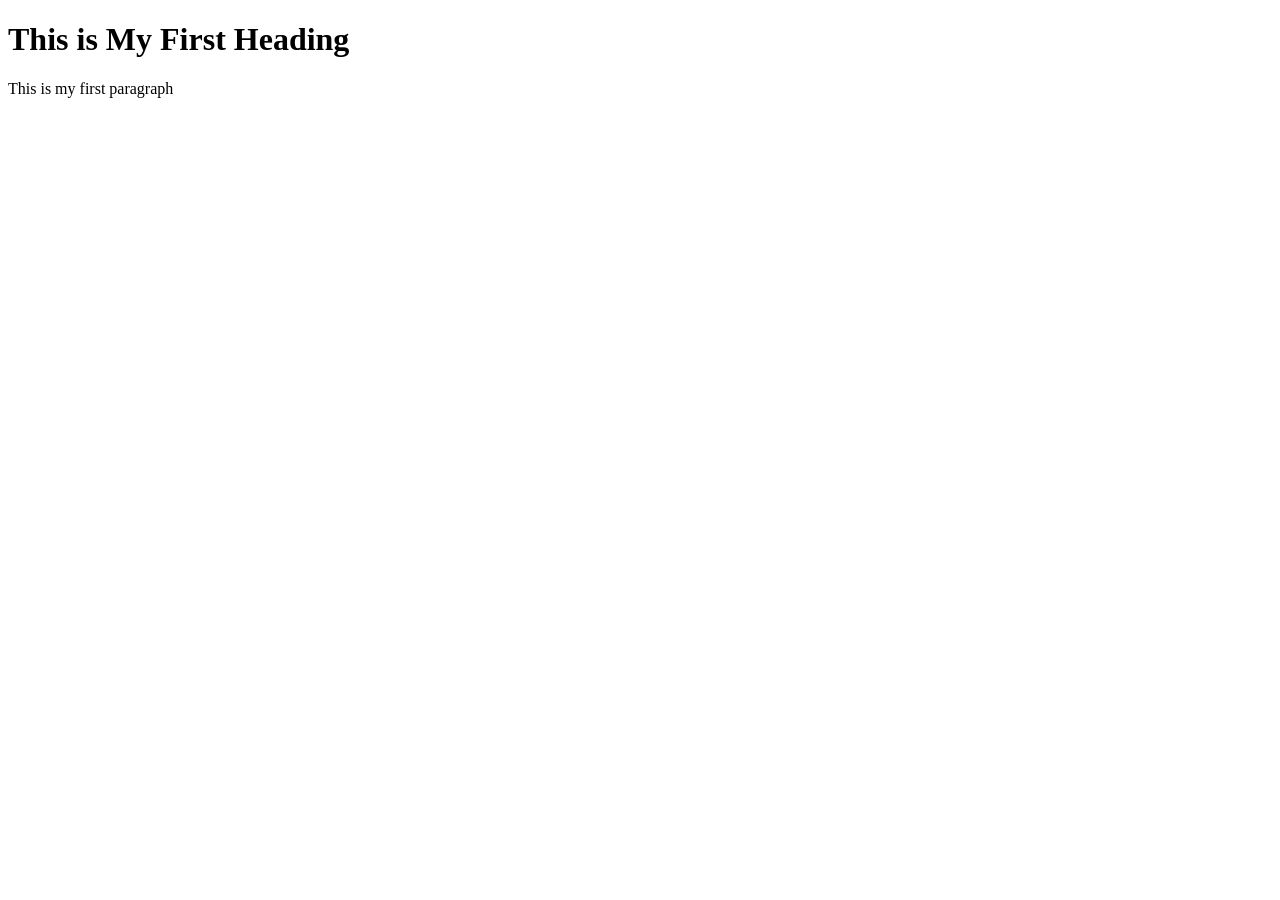
<file: Web Dev/HTML-CSS/index.html>
<!DOCTYPE html>
<html lang="en">
<head>
    <meta charset="UTF-8">
    <meta name="viewport" content="width=device-width, initial-scale=1.0">
    <title>Webpage</title>
</head>
<body>
    <h1>This is My First Heading</h1>
    <p>This is my first paragraph</p>
</body>
</html>
</file>
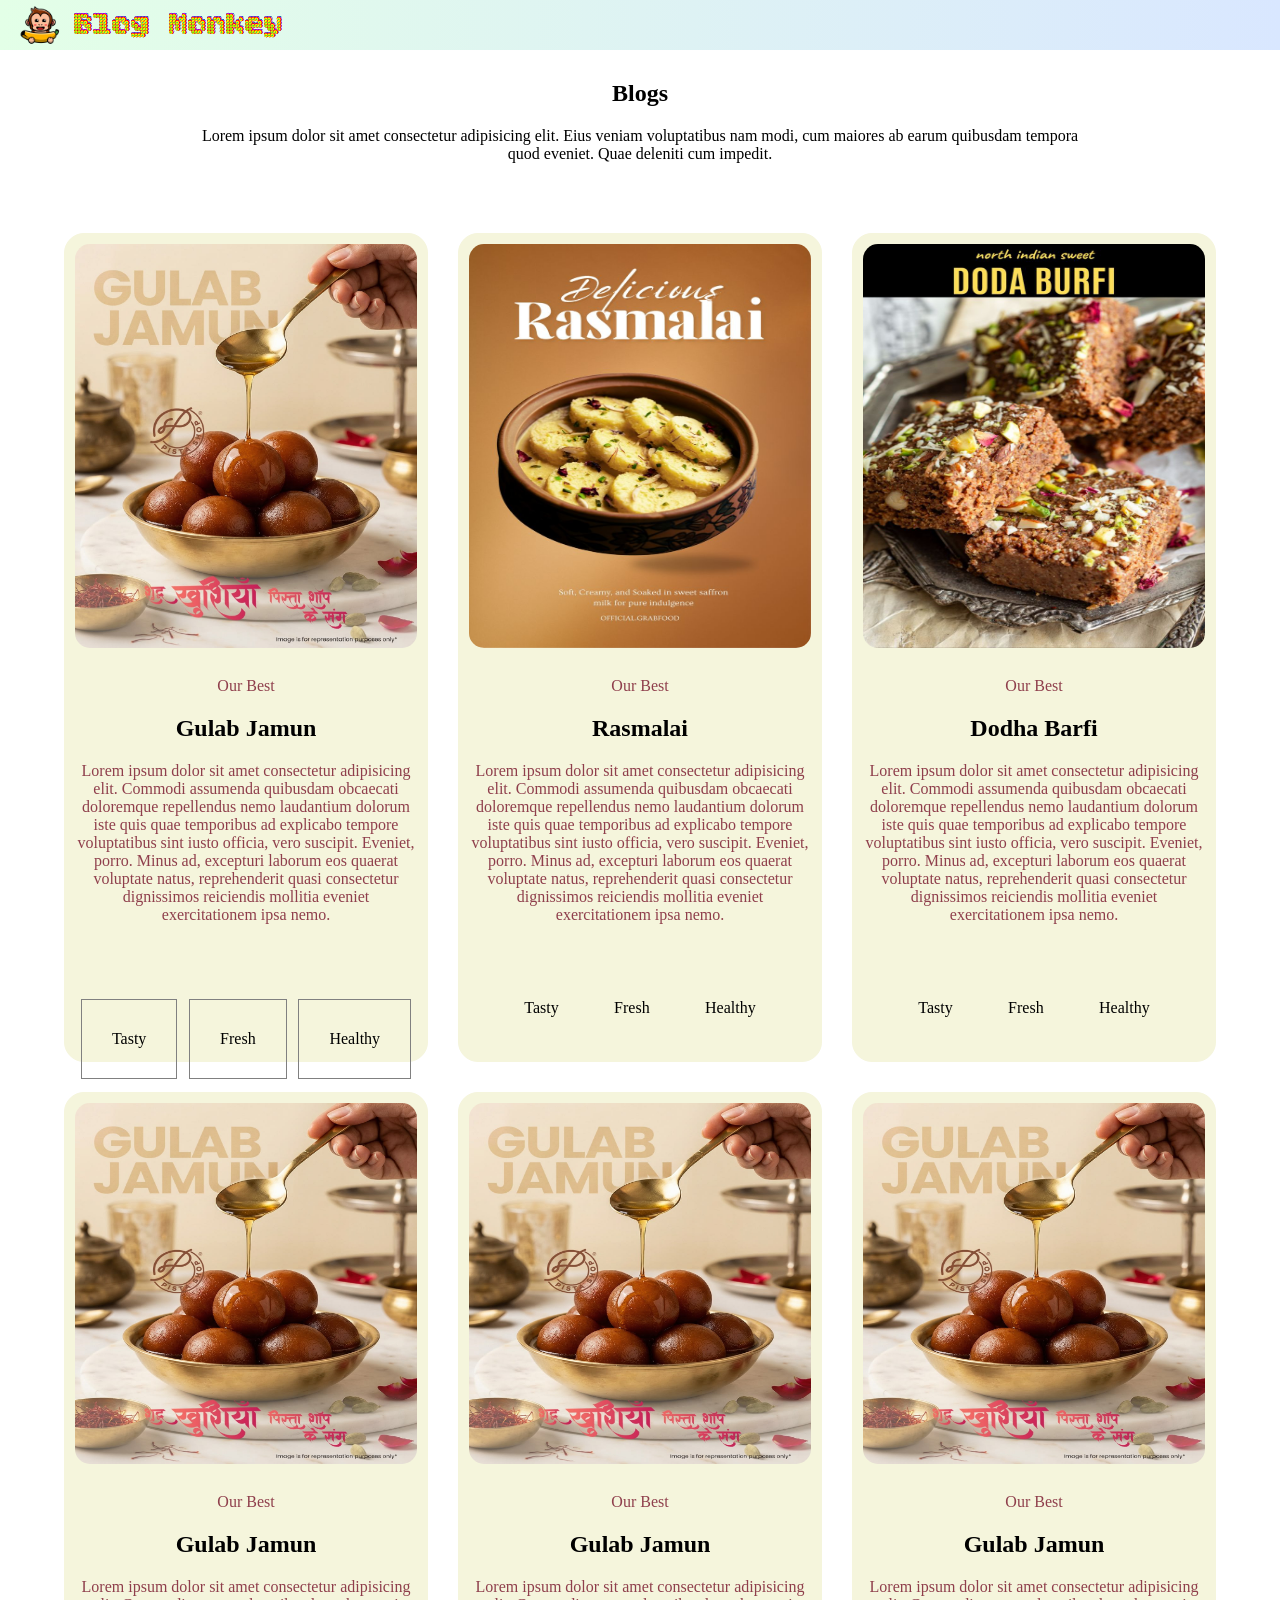
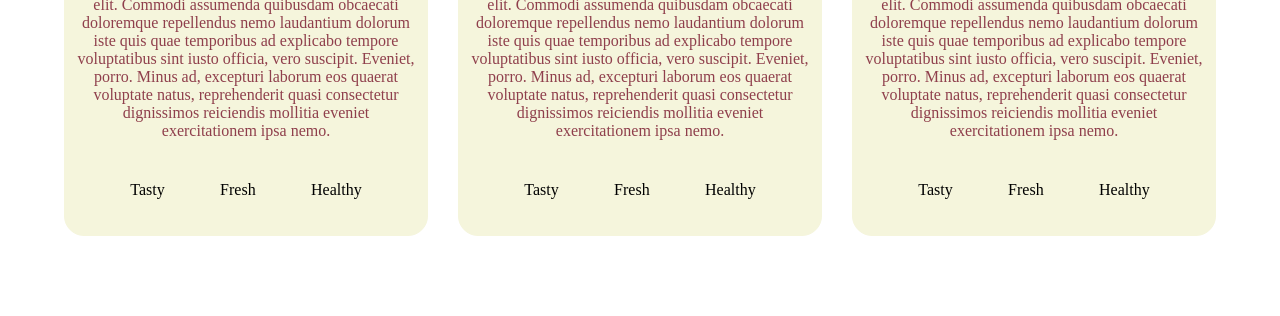
<file: Web Dev/HTML-CSS/Blog project.html>
<!DOCTYPE html>
<html lang="en">
<head>
    <meta charset="UTF-8">
    <meta name="viewport" content="width=device-width, initial-scale=1.0">
    <title>Blog Monkey</title>
    <link rel="shortcut icon" href="monkey.png" type="image/x-icon">
    <link rel="stylesheet" href="Blog Project.css">
    <link rel="preconnect" href="https://fonts.googleapis.com">
    <link rel="preconnect" href="https://fonts.gstatic.com" crossorigin>
    <link href="https://fonts.googleapis.com/css2?family=Bitcount+Grid+Double+Ink:wght@100..900&display=swap" rel="stylesheet">
</head>
<body id="wholeSite">
    <header>
        <div id="logoDesign">
            <img src="monkey.png" alt="logo">
            <h2 id="websiteName">Blog Monkey</h2>
            
        </div>
    </header>
    <main>
        <div id="blogStart">
            <h2>Blogs</h2>
            <p>Lorem ipsum dolor sit amet consectetur adipisicing elit. Eius veniam voluptatibus nam modi, cum maiores ab earum quibusdam tempora quod eveniet. Quae deleniti cum impedit.</p>
        </div>
        <div id="blogCards">
            <div class="card" id="card1">
            <img src="gulab jamun.jpg" alt="image">
            <div id="content">
                <p id="p1">Our Best</p>
                <h2>Gulab Jamun</h2>
                <p id="p2">Lorem ipsum dolor sit amet consectetur adipisicing elit. Commodi assumenda quibusdam obcaecati doloremque repellendus nemo laudantium dolorum iste quis quae temporibus ad explicabo tempore voluptatibus sint iusto officia, vero suscipit. Eveniet, porro. Minus ad, excepturi laborum eos quaerat voluptate natus, reprehenderit quasi consectetur dignissimos reiciendis mollitia eveniet exercitationem ipsa nemo.</p>
            </div>
            <div id="footer">
                <div>Tasty</div>
                <div>Fresh</div>
                <div>Healthy</div>
            </div>
            </div>
            <div class="card" id="card2">
                <img src="rasmalai.jpg" alt="image">
            <div id="content">
                <p id="p1">Our Best</p>
                <h2>Rasmalai</h2>
                <p id="p2">Lorem ipsum dolor sit amet consectetur adipisicing elit. Commodi assumenda quibusdam obcaecati doloremque repellendus nemo laudantium dolorum iste quis quae temporibus ad explicabo tempore voluptatibus sint iusto officia, vero suscipit. Eveniet, porro. Minus ad, excepturi laborum eos quaerat voluptate natus, reprehenderit quasi consectetur dignissimos reiciendis mollitia eveniet exercitationem ipsa nemo.</p>
            </div>
            <div id="footer">
                <p>Tasty</p>
                <p>Fresh</p>
                <p>Healthy</p>
            </div>
            </div>
            <div class="card" id="card3">
                <img src="dodha barfi.jpg" alt="image">
            <div id="content">
                <p id="p1">Our Best</p>
                <h2>Dodha Barfi</h2>
                <p id="p2">Lorem ipsum dolor sit amet consectetur adipisicing elit. Commodi assumenda quibusdam obcaecati doloremque repellendus nemo laudantium dolorum iste quis quae temporibus ad explicabo tempore voluptatibus sint iusto officia, vero suscipit. Eveniet, porro. Minus ad, excepturi laborum eos quaerat voluptate natus, reprehenderit quasi consectetur dignissimos reiciendis mollitia eveniet exercitationem ipsa nemo.</p>
            </div>
            <div id="footer">
                <p>Tasty</p>
                <p>Fresh</p>
                <p>Healthy</p>
            </div>
            </div>
            <div class="card" id="card4">
                <img src="gulab jamun.jpg" alt="image">
            <div id="content">
                <p id="p1">Our Best</p>
                <h2>Gulab Jamun</h2>
                <p id="p2">Lorem ipsum dolor sit amet consectetur adipisicing elit. Commodi assumenda quibusdam obcaecati doloremque repellendus nemo laudantium dolorum iste quis quae temporibus ad explicabo tempore voluptatibus sint iusto officia, vero suscipit. Eveniet, porro. Minus ad, excepturi laborum eos quaerat voluptate natus, reprehenderit quasi consectetur dignissimos reiciendis mollitia eveniet exercitationem ipsa nemo.</p>
            </div>
            <div id="footer">
                <p>Tasty</p>
                <p>Fresh</p>
                <p>Healthy</p>
            </div>
            </div>
            <div class="card" id="card5">
                <img src="gulab jamun.jpg" alt="image">
            <div id="content">
                <p id="p1">Our Best</p>
                <h2>Gulab Jamun</h2>
                <p id="p2">Lorem ipsum dolor sit amet consectetur adipisicing elit. Commodi assumenda quibusdam obcaecati doloremque repellendus nemo laudantium dolorum iste quis quae temporibus ad explicabo tempore voluptatibus sint iusto officia, vero suscipit. Eveniet, porro. Minus ad, excepturi laborum eos quaerat voluptate natus, reprehenderit quasi consectetur dignissimos reiciendis mollitia eveniet exercitationem ipsa nemo.</p>
            </div>
            <div id="footer">
                <p>Tasty</p>
                <p>Fresh</p>
                <p>Healthy</p>
            </div>
            </div>
            <div class="card" id="card6">
                <img src="gulab jamun.jpg" alt="image">
            <div id="content">
                <p id="p1">Our Best</p>
                <h2>Gulab Jamun</h2>
                <p id="p2">Lorem ipsum dolor sit amet consectetur adipisicing elit. Commodi assumenda quibusdam obcaecati doloremque repellendus nemo laudantium dolorum iste quis quae temporibus ad explicabo tempore voluptatibus sint iusto officia, vero suscipit. Eveniet, porro. Minus ad, excepturi laborum eos quaerat voluptate natus, reprehenderit quasi consectetur dignissimos reiciendis mollitia eveniet exercitationem ipsa nemo.</p>
            </div>
            <div id="footer">
                <p>Tasty</p>
                <p>Fresh</p>
                <p>Healthy</p>
            </div>
            </div>
        </div>
    </main>
</body>
</html>
</file>
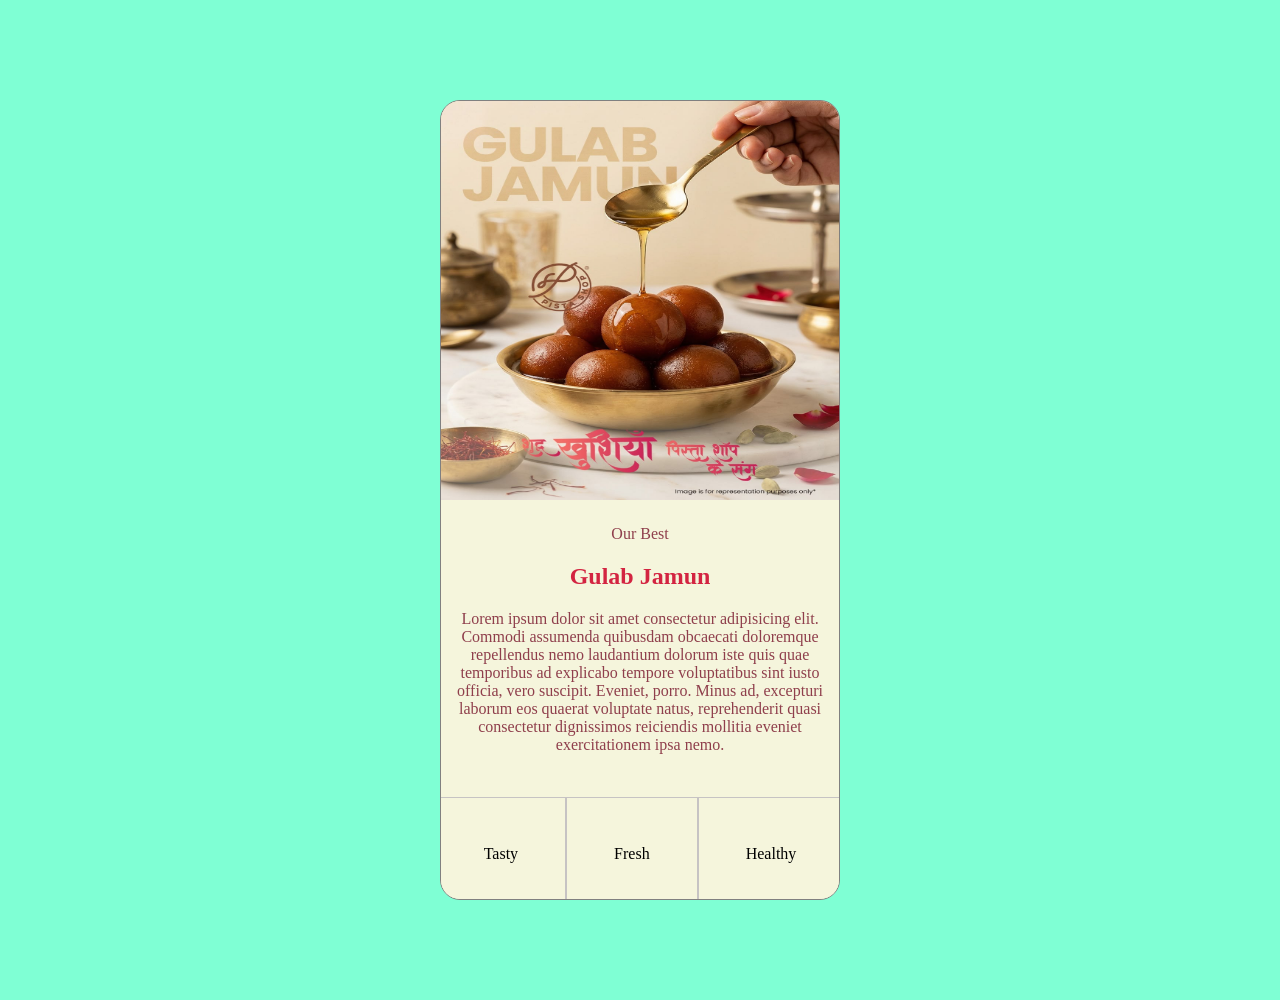
<file: Web Dev/HTML-CSS/cards.html>
<!DOCTYPE html>
<html lang="en">
<head>
    <meta charset="UTF-8">
    <meta name="viewport" content="width=device-width, initial-scale=1.0">
    <title>Cards</title>
    <link rel="stylesheet" href="cards.css">
</head>
<body>
    <main>
        <div id="mainCard">
            <img src="gulab jamun.jpg" alt="image">
            <div id="content">
                <p id="p1">Our Best</p>
                <h2>Gulab Jamun</h2>
                <p id="p2">Lorem ipsum dolor sit amet consectetur adipisicing elit. Commodi assumenda quibusdam obcaecati doloremque repellendus nemo laudantium dolorum iste quis quae temporibus ad explicabo tempore voluptatibus sint iusto officia, vero suscipit. Eveniet, porro. Minus ad, excepturi laborum eos quaerat voluptate natus, reprehenderit quasi consectetur dignissimos reiciendis mollitia eveniet exercitationem ipsa nemo.</p>
            </div>
            <div id="footer">
                <p>Tasty</p>
                <p>Fresh</p>
                <p>Healthy</p>
            </div>
        </div>
    </main>
</body>
</html>
</file>
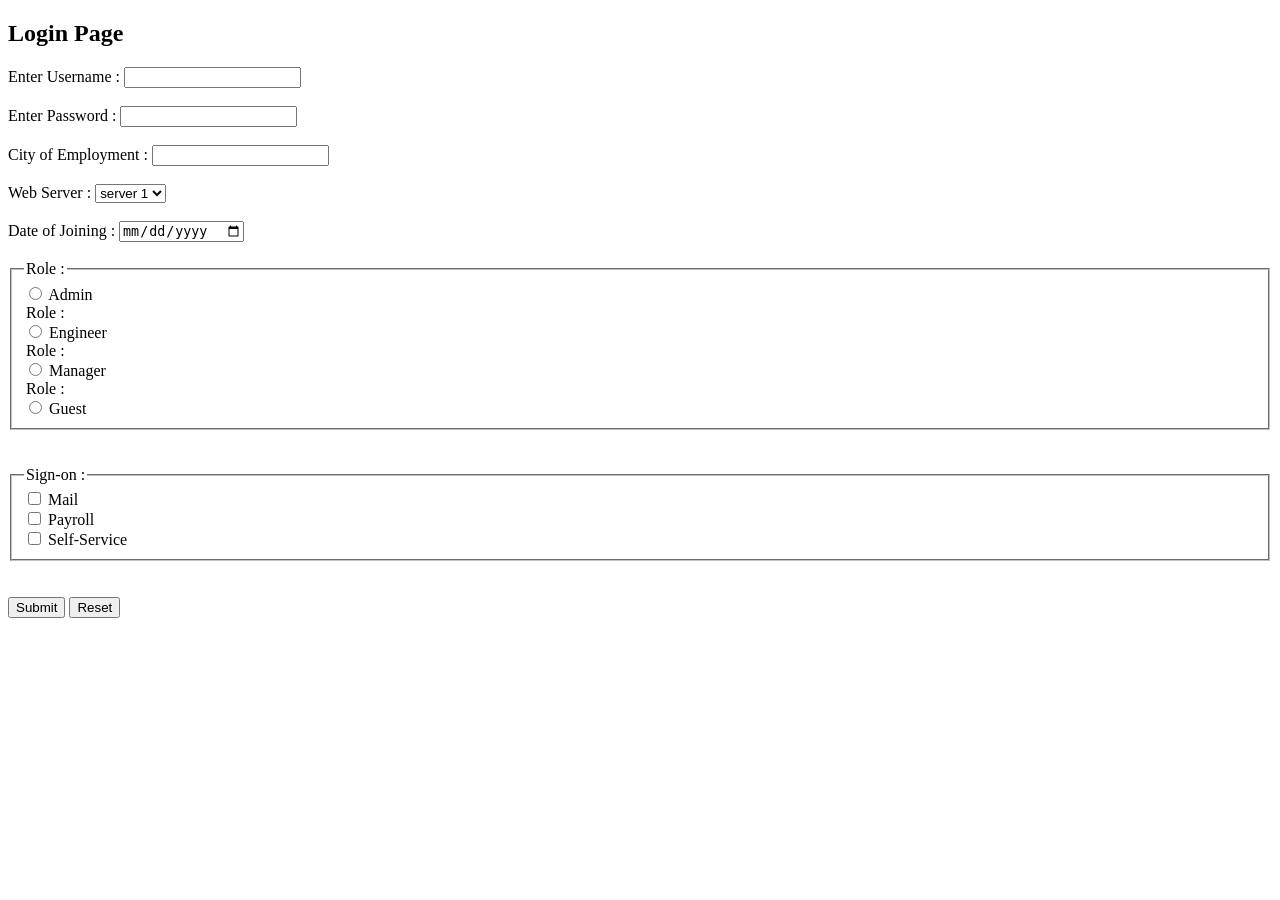
<file: Web Dev/HTML-CSS/forms.html>
<!DOCTYPE html>
<html lang="en">
<head>
    <meta charset="UTF-8">
    <meta name="viewport" content="width=device-width, initial-scale=1.0">
    <title>Forms</title>
</head>
<body>
    <h2>Login Page</h2>
    <form>
        <label for="username">Enter Username :</label>
        <input type="text" id="username">
        <br>
        <br>

        <label for="password">Enter Password :</label>
        <input type="password" id="password">
        <br>
        <br>

        <label for="city">City of Employment :</label>
        <input type="text" id="city">
        <br>
        <br>

        <label for="server">Web Server :</label>
        <select name="web server" id="server">
            <option value="server">server 1</option>
            <option value="server">server 2</option>
            <option value="server">server 3</option>
        </select>
        <br>
        <br>

        <label for="date">Date of Joining :</label>
        <input type="date" id="date">
        <br>
        <br>

        <fieldset>
            <legend>Role :</legend>
            <input type="radio" id="role">
            <label for="role">Admin</label>
            <br>
            <legend>Role :</legend>
            <input type="radio" id="role">
            <label for="role">Engineer</label>
            <br>
            <legend>Role :</legend>
            <input type="radio" id="role">
            <label for="role">Manager</label>
            <br>
            <legend>Role :</legend>
            <input type="radio" id="role">
            <label for="role">Guest</label>
            <br>
            
        </fieldset>
        <br>
        <br>

        <fieldset>
            <legend>Sign-on :</legend>
            <input type="checkbox" id="platform">
            <label for="platform">Mail</label>
            <br>
            <input type="checkbox" id="platform">
            <label for="platform">Payroll</label>
            <br>
            <input type="checkbox" id="platform">
            <label for="platform">Self-Service</label>
            <br>
        </fieldset>
        <br>
        <br>

        <input type="submit" value="Submit">
        <input type="button" value="Reset">
    </form>
</body>
</html>
</file>
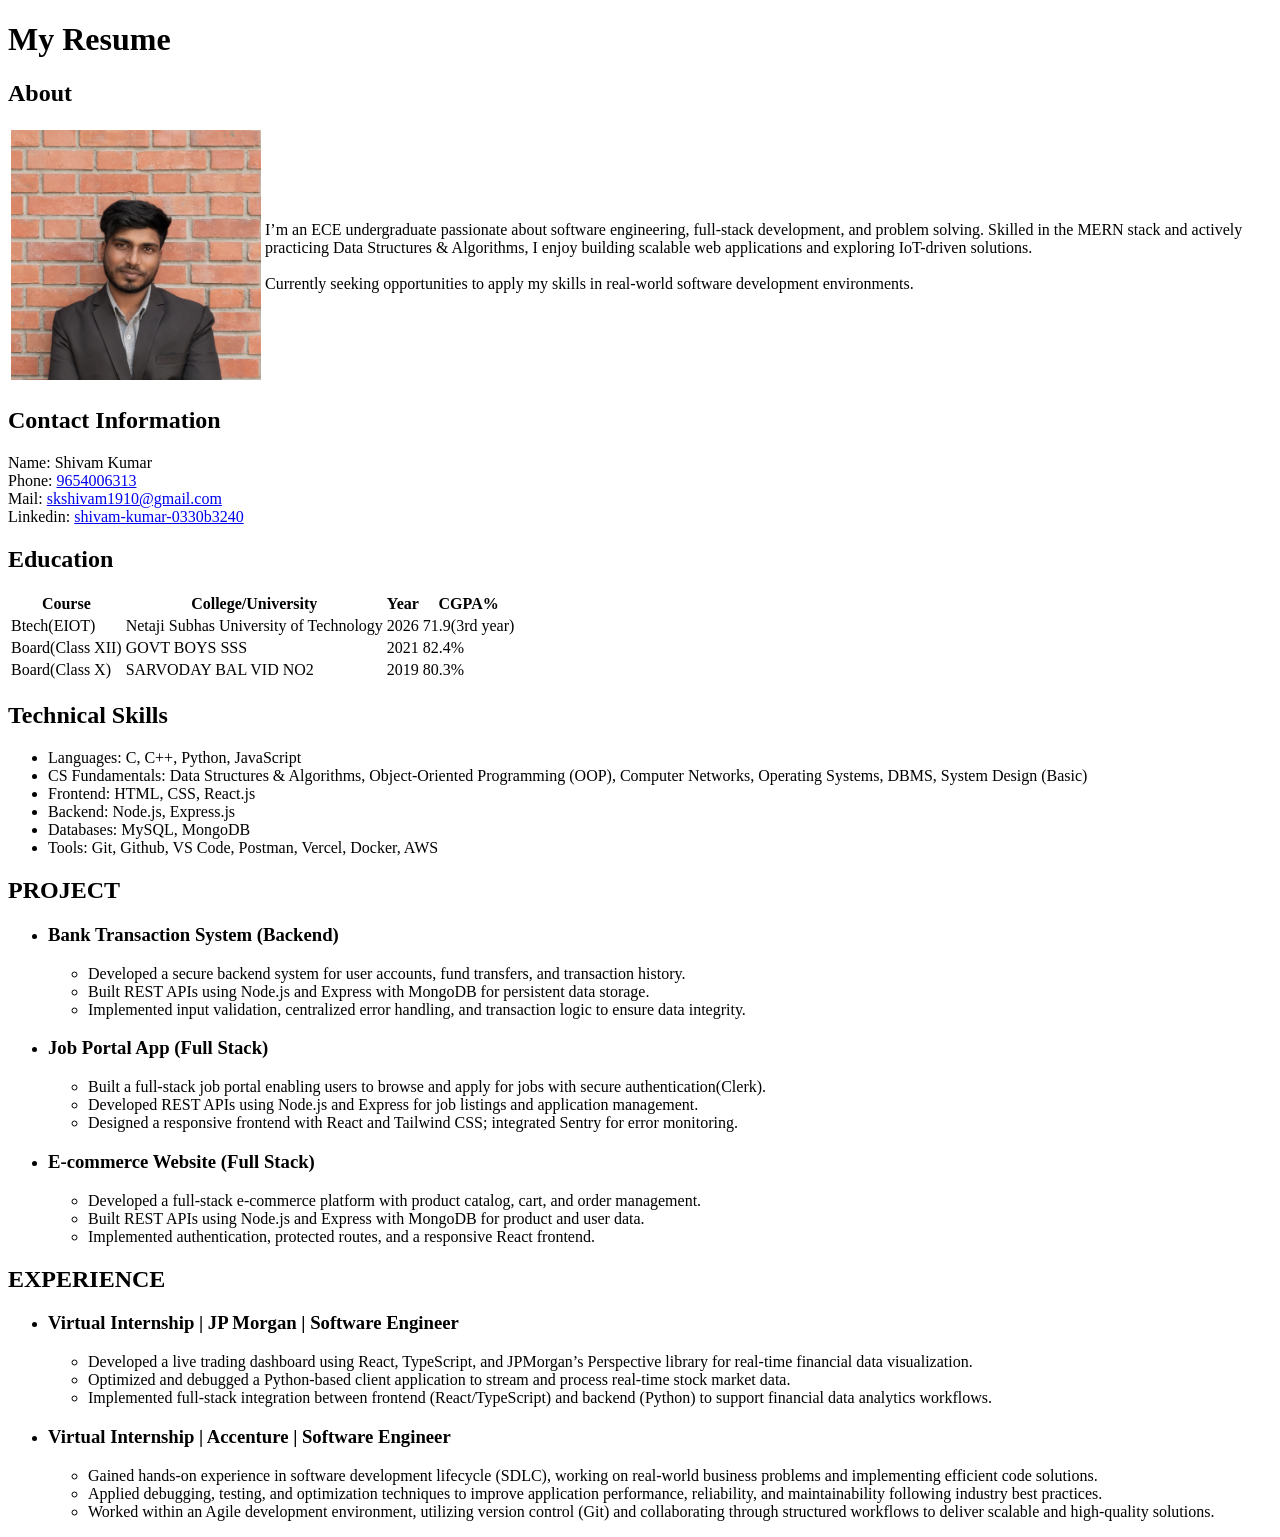
<file: Web Dev/HTML-CSS/HTML Resume.html>
<!DOCTYPE html>
<html lang="en">
<head>
    <meta charset="UTF-8">
    <meta name="viewport" content="width=device-width, initial-scale=1.0">
    <title>My Resume</title>
    <link rel="shortcut icon" href="linux.png" type="image/x-icon">

</head>
<body>
    <H1>My Resume</H1>
    <div>
        <h2>About</h2>
        <table>
            <tr>
                <td>
                    <img src="PFP.png" alt="ME" width="250px">
                </td>
                <td>I’m an ECE undergraduate passionate about software engineering, full-stack development, and problem solving. Skilled in the MERN stack and actively practicing Data Structures & Algorithms, I enjoy building scalable web applications and exploring IoT-driven solutions.
                    <br>
                    <br> Currently seeking opportunities to apply my skills in real-world software development environments.</td>
            </tr>
        </table>
    </div>
    <div>
        <h2>Contact Information</h2>
        Name: Shivam Kumar
        <br>
        Phone: <a href="tel:+91 9654006313">9654006313</a>
        <br>
        Mail: <a href="mailto:skshivam1910@gmail.com">skshivam1910@gmail.com</a>
        <br>
        Linkedin: <a href="https://www.linkedin.com/in/shivam-kumar-0330b3240/">shivam-kumar-0330b3240</a>
        <br>
    </div>
    <div>
        <h2>Education</h2>
        <table>
            <thead>
                <th>Course</th>
                <th>College/University</th>
                <th>Year</th>
                <th>CGPA%</th>
            </thead>
            <tr>
                <td>Btech(EIOT)</td>
                <td>Netaji Subhas University of Technology</td>
                <td>2026</td>
                <td>71.9(3rd year)</td>
            </tr>
            <tr>
                <td>Board(Class XII)</td>
                <td>GOVT BOYS SSS</td>
                <td>2021</td>
                <td>82.4%</td>
            </tr>
            <tr>
                <td>Board(Class X)</td>
                <td>SARVODAY BAL VID NO2</td>
                <td>2019</td>
                <td>80.3%</td>
            </tr>
        </table>
    </div>
    <div>
        <h2>Technical Skills</h2>
        <ul>
            <li>Languages: C, C++, Python, JavaScript</li>
            <li>CS Fundamentals: Data Structures & Algorithms, Object-Oriented Programming (OOP), Computer Networks, Operating Systems, DBMS, System Design (Basic)</li>
            <li>Frontend: HTML, CSS, React.js</li>
            <li>Backend: Node.js, Express.js</li>
            <li>Databases: MySQL, MongoDB</li>
            <li>Tools: Git, Github, VS Code, Postman, Vercel, Docker, AWS</li>
        </ul>
    </div>
    <div>
        <h2>PROJECT</h2>
        <ul>
            <li>
                <h3>Bank Transaction System (Backend)</h3>
                <ul>
                <li>Developed a secure backend system for user accounts, fund transfers, and transaction history.</li>
                <li>Built REST APIs using Node.js and Express with MongoDB for persistent data storage.</li>
                <li>Implemented input validation, centralized error handling, and transaction logic to ensure data integrity.</li>
                </ul>
            </li>
            <li>
                <h3>Job Portal App (Full Stack)</h3>
                <ul>
                <li>Built a full-stack job portal enabling users to browse and apply for jobs with secure authentication(Clerk).</li>
                <li>Developed REST APIs using Node.js and Express for job listings and application management.</li>
                <li>Designed a responsive frontend with React and Tailwind CSS; integrated Sentry for error monitoring.</li>
                </ul>
            </li>
            <li>
                <h3>E-commerce Website (Full Stack)</h3>
                <ul>
                <li>Developed a full-stack e-commerce platform with product catalog, cart, and order management.</li>
                <li>Built REST APIs using Node.js and Express with MongoDB for product and user data.</li>
                <li>Implemented authentication, protected routes, and a responsive React frontend.</li>
                </ul>
            </li>
        </ul>
    </div>
    <div>
        <h2>EXPERIENCE</h2>
        <ul>
            <li>
                <h3>Virtual Internship | JP Morgan | Software Engineer</h3>
                <ul>
                <li>Developed a live trading dashboard using React, TypeScript, and JPMorgan’s Perspective library for real-time financial data visualization.</li>
                <li>Optimized and debugged a Python-based client application to stream and process real-time stock market data.</li>
                <li> Implemented full-stack integration between frontend (React/TypeScript) and backend (Python) to support financial data analytics workflows.</li>
                </ul>
            </li>
            <li>
                <h3>Virtual Internship | Accenture | Software Engineer</h3>
                <ul>
                <li>Gained hands-on experience in software development lifecycle (SDLC), working on real-world business problems and implementing efficient code solutions.</li>
                <li>Applied debugging, testing, and optimization techniques to improve application performance, reliability, and maintainability following industry best practices.</li>
                <li>Worked within an Agile development environment, utilizing version control (Git) and collaborating through structured workflows to deliver scalable and high-quality solutions.</li>
                </ul>
            </li>
        </ul>
    </div>


</body>
</html>
</file>
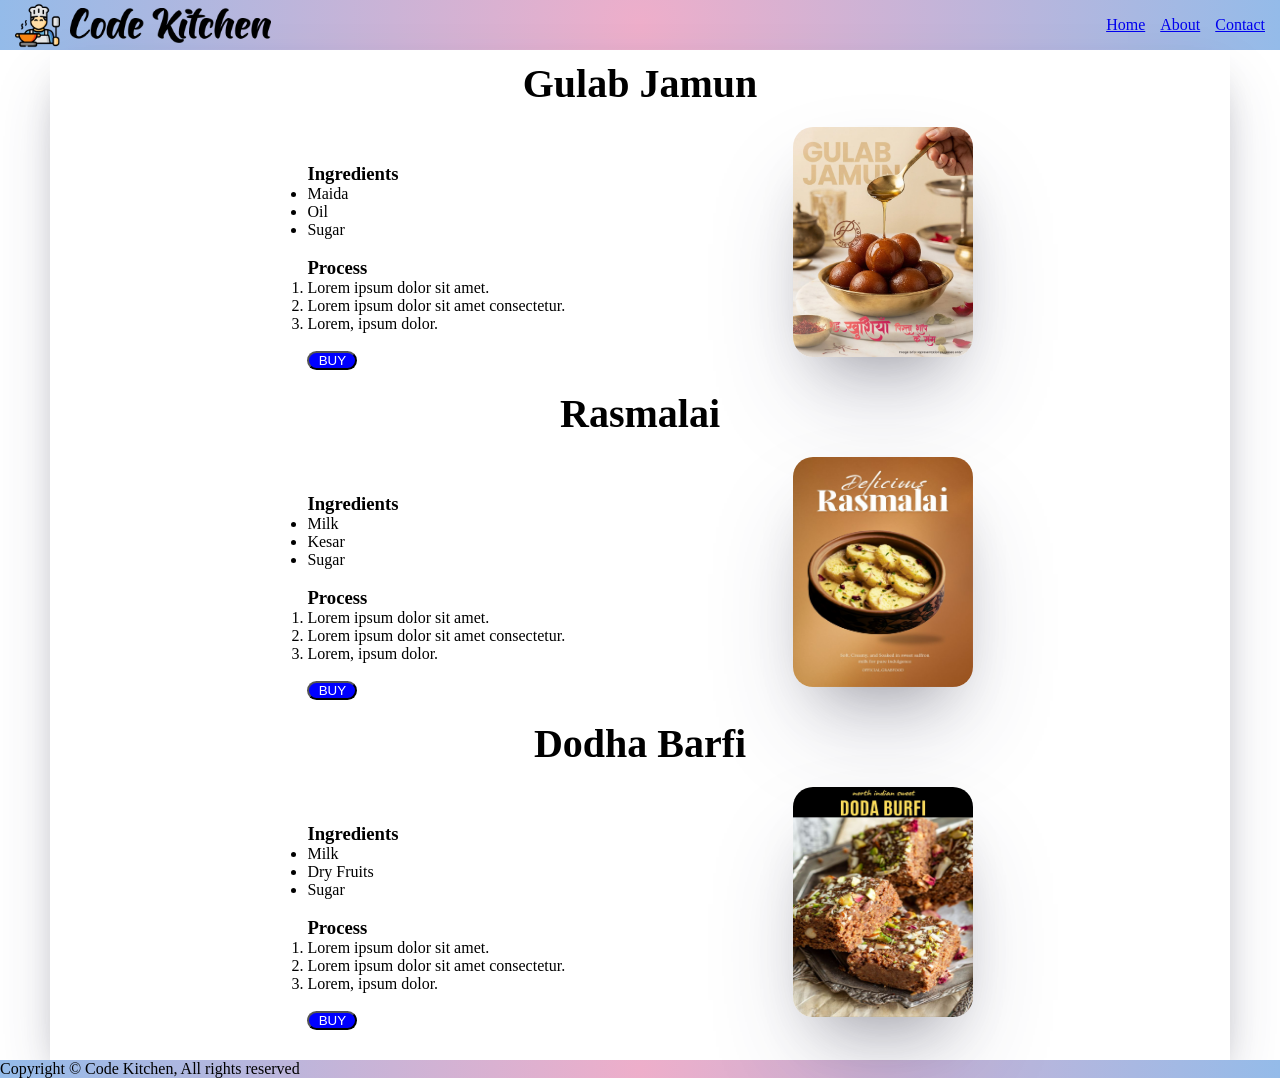
<file: Web Dev/HTML-CSS/Recipe Project.html>
<!DOCTYPE html>
<html lang="en">
<head>
    <meta charset="UTF-8">
    <meta name="viewport" content="width=device-width, initial-scale=1.0">
    <title>Code Kitchen</title>
    <link rel="shortcut icon" href="cooking.png" type="image/x-icon">
    <link rel="stylesheet" href="Recipe Project.css">

</head>
<body>
    <header>
        <nav>
            <div id="wholeNav">
                <div id="navLogo">
                    <img src="cooking.png" alt="logo" id="logo1">
                    <img src="Website Name.png" alt="Code Kitchen" id="logo2">
                </div>
                <div id="navs">
                    <a href="#">Home</a>
                    <a href="#">About</a>
                    <a href="#">Contact</a>
                </div>
            </div>
        </nav>
    </header>
    <main>
        <h2>Gulab Jamun</h2>
        <div id="gulabJamun">
            <div>
                <br>
                <br>
                <h3>Ingredients</h3>
                <ul>
                    <li>Maida</li>
                    <li>Oil</li>
                    <li>Sugar</li>
                </ul>
                <br>
                <h3>Process</h3>
                <ol>
                    <li>Lorem ipsum dolor sit amet.</li>
                    <li>Lorem ipsum dolor sit amet consectetur.</li>
                    <li>Lorem, ipsum dolor.</li>
                </ol>
                <br>
                <button>BUY</button>
            </div>
            <img src="gulab jamun.jpg" alt="gj" id="dish">
        </div>
        <h2>Rasmalai</h2>
        <div id="rasMalai">
            <div>
                <br>
                <br>
                <h3>Ingredients</h3>
                <ul>
                    <li>Milk</li>
                    <li>Kesar</li>
                    <li>Sugar</li>
                </ul>
                <br>
                <h3>Process</h3>
                <ol>
                    <li>Lorem ipsum dolor sit amet.</li>
                    <li>Lorem ipsum dolor sit amet consectetur.</li>
                    <li>Lorem, ipsum dolor.</li>
                </ol>
                <br>
                <button>BUY</button>
            </div>
            <img src="rasmalai.jpg" alt="gj" id="dish">
        </div>
        <h2>Dodha Barfi</h2>
        <div id="dodhaBarfi">
            <div>
                <br>
                <br>
                <h3>Ingredients</h3>
                <ul>
                    <li>Milk</li>
                    <li>Dry Fruits</li>
                    <li>Sugar</li>
                </ul>
                <br>
                <h3>Process</h3>
                <ol>
                    <li>Lorem ipsum dolor sit amet.</li>
                    <li>Lorem ipsum dolor sit amet consectetur.</li>
                    <li>Lorem, ipsum dolor.</li>
                </ol>
                <br>
                <button>BUY</button>
            </div>
            <img src="dodha barfi.jpg" alt="gj" id="dish">
        </div>
    </main>
    <footer>
        <p>Copyright &copy; Code Kitchen, All rights reserved </p>
    </footer>
</body>
</html>
</file>
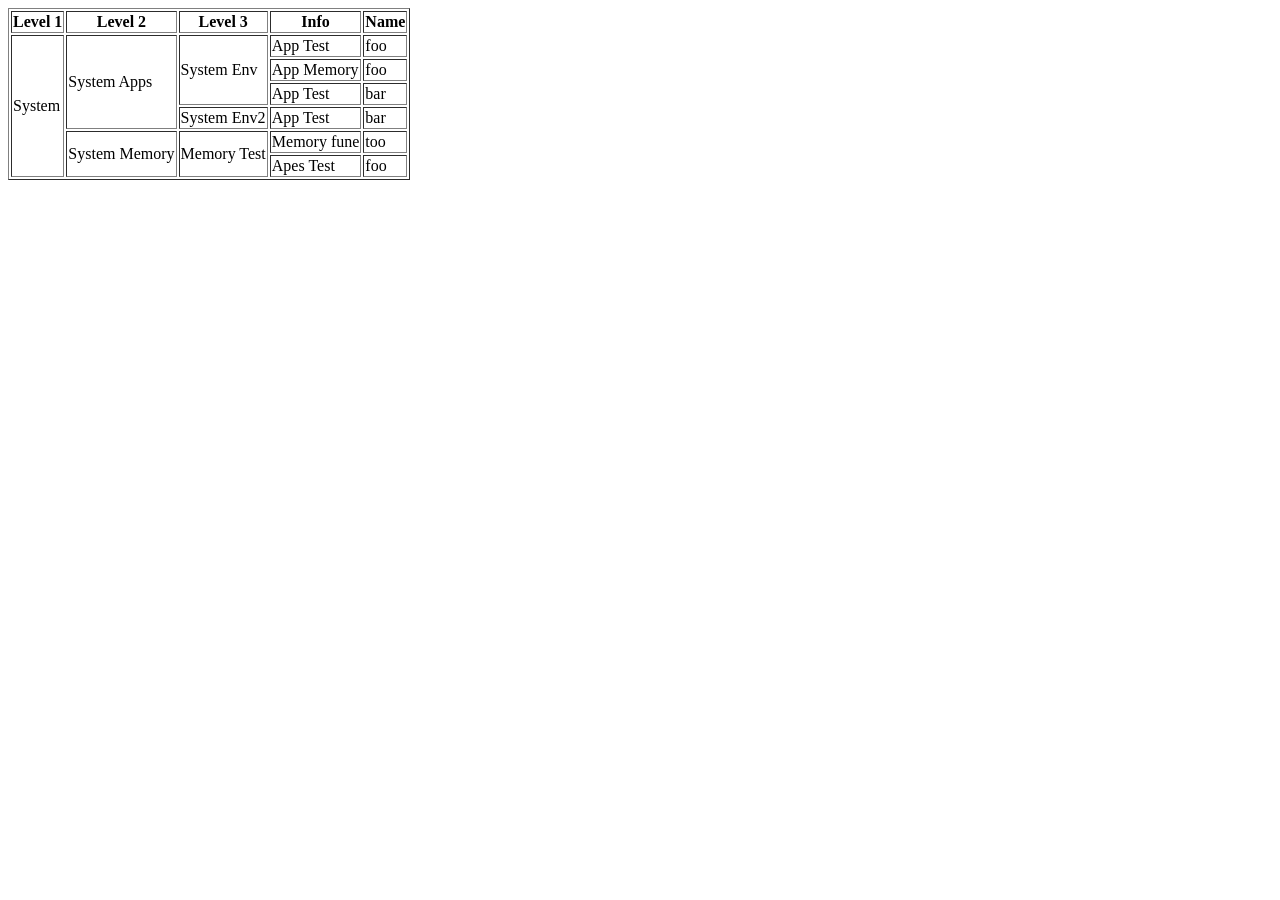
<file: Web Dev/HTML-CSS/tables.html>
<!DOCTYPE html>
<html lang="en">
<head>
    <title>Tables</title>
</head>
<body>
    <table border="1">
        <thead>
            <th>Level 1</th>
            <th>Level 2</th>
            <th>Level 3</th>
            <th>Info</th>
            <th>Name</th>
        </thead>
        <tbody>
            <tr>
                <td rowspan="6">System</td>
                <td rowspan="4">System Apps</td>
                <td rowspan="3">System Env</td>
                <td>App Test</td>
                <td>foo</td>
            </tr>
            <tr>
                <td>App Memory</td>
                <td>foo</td>
            </tr>
            <tr>
                <td>App Test</td>
                <td>bar</td>
            </tr>
            <tr>
                <td>System Env2</td>
                <td>App Test</td>
                <td>bar</td>
            </tr>
            <tr>
                <td rowspan="2">System Memory</td>
                <td rowspan="2">Memory Test</td>
                <td>Memory fune</td>
                <td>too</td>
            </tr>
            <tr>
                <td>Apes Test</td>
                <td>foo</td>
            </tr>
        </tbody>
    </table>
</body>
</html>
</file>
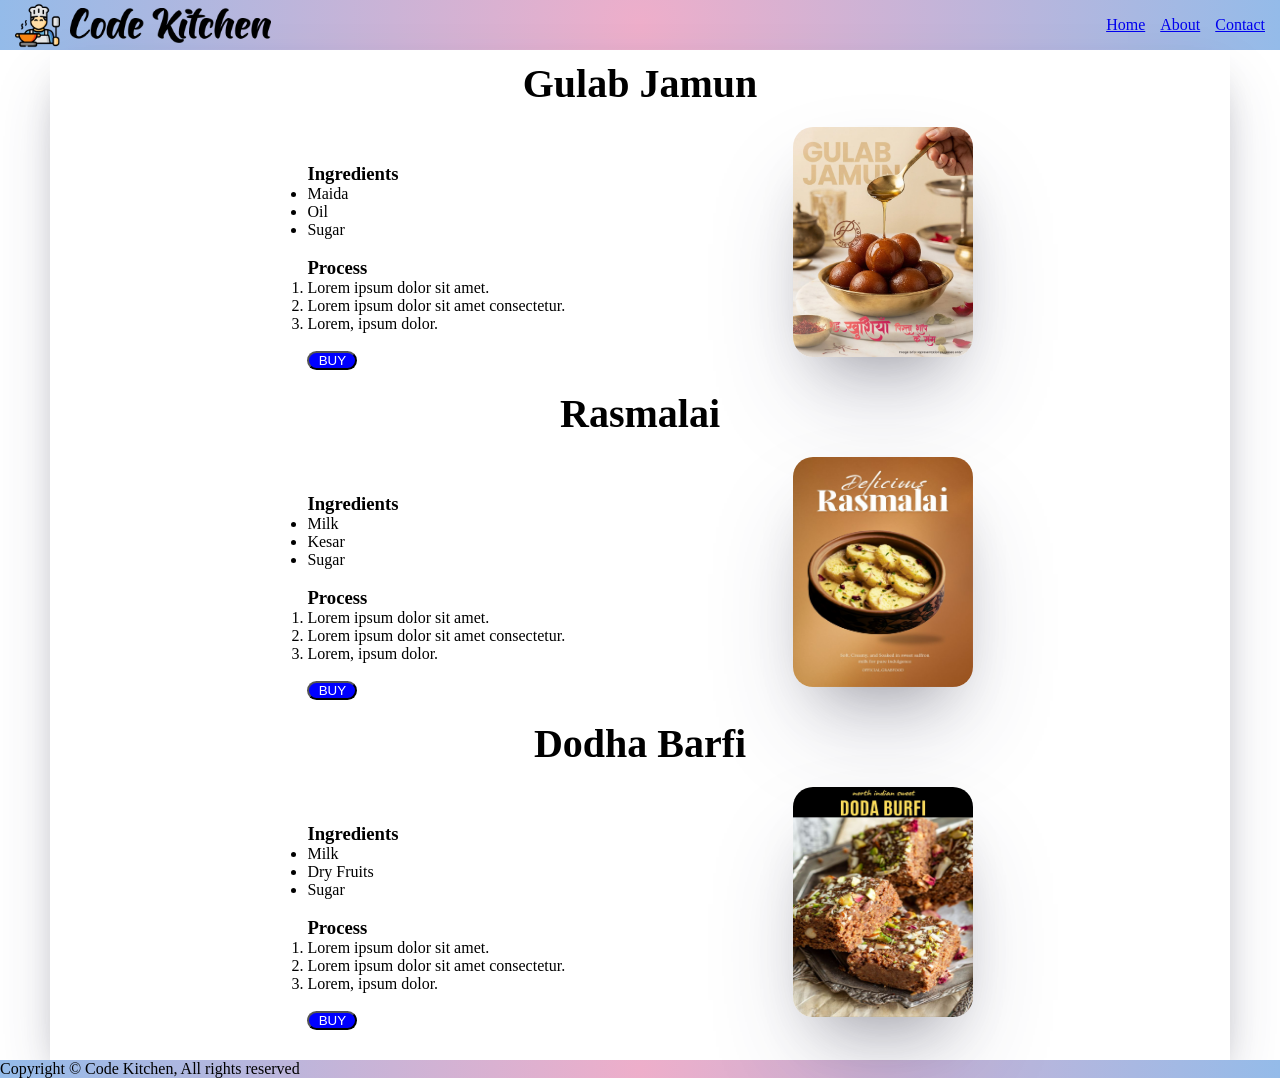
<file: Web Dev/HTML/Recipe Project.html>
<!DOCTYPE html>
<html lang="en">
<head>
    <meta charset="UTF-8">
    <meta name="viewport" content="width=device-width, initial-scale=1.0">
    <title>Code Kitchen</title>
    <link rel="shortcut icon" href="cooking.png" type="image/x-icon">
    <link rel="stylesheet" href="Recipe Project.css">

</head>
<body>
    <header>
        <nav>
            <div id="wholeNav">
                <div id="navLogo">
                    <img src="cooking.png" alt="logo" id="logo1">
                    <img src="text-1774363651175.png" alt="Code Kitchen" id="logo2">
                </div>
                <div id="navs">
                    <a href="#">Home</a>
                    <a href="#">About</a>
                    <a href="#">Contact</a>
                </div>
            </div>
        </nav>
    </header>
    <main>
        <h2>Gulab Jamun</h2>
        <div id="gulabJamun">
            <div>
                <br>
                <br>
                <h3>Ingredients</h3>
                <ul>
                    <li>Maida</li>
                    <li>Oil</li>
                    <li>Sugar</li>
                </ul>
                <br>
                <h3>Process</h3>
                <ol>
                    <li>Lorem ipsum dolor sit amet.</li>
                    <li>Lorem ipsum dolor sit amet consectetur.</li>
                    <li>Lorem, ipsum dolor.</li>
                </ol>
                <br>
                <button>BUY</button>
            </div>
            <img src="gulab jamun.jpg" alt="gj" id="dish">
        </div>
        <h2>Rasmalai</h2>
        <div id="rasMalai">
            <div>
                <br>
                <br>
                <h3>Ingredients</h3>
                <ul>
                    <li>Milk</li>
                    <li>Kesar</li>
                    <li>Sugar</li>
                </ul>
                <br>
                <h3>Process</h3>
                <ol>
                    <li>Lorem ipsum dolor sit amet.</li>
                    <li>Lorem ipsum dolor sit amet consectetur.</li>
                    <li>Lorem, ipsum dolor.</li>
                </ol>
                <br>
                <button>BUY</button>
            </div>
            <img src="rasmalai.jpg" alt="gj" id="dish">
        </div>
        <h2>Dodha Barfi</h2>
        <div id="dodhaBarfi">
            <div>
                <br>
                <br>
                <h3>Ingredients</h3>
                <ul>
                    <li>Milk</li>
                    <li>Dry Fruits</li>
                    <li>Sugar</li>
                </ul>
                <br>
                <h3>Process</h3>
                <ol>
                    <li>Lorem ipsum dolor sit amet.</li>
                    <li>Lorem ipsum dolor sit amet consectetur.</li>
                    <li>Lorem, ipsum dolor.</li>
                </ol>
                <br>
                <button>BUY</button>
            </div>
            <img src="dodha barfi.jpg" alt="gj" id="dish">
        </div>
    </main>
    <footer>
        <p>Copyright &copy; Code Kitchen, All rights reserved </p>
    </footer>
</body>
</html>
</file>
<file: Web Dev/HTML-CSS/Blog Project.css>
*{
    margin: 0;
    padding: 0;
    box-sizing: border-box;
}

body{
    /* background-color: #d9e7ff; */
    height: 100%;
    width: 100%;
}

header{
     position: sticky; /* Makes the element sticky */
     top: 0;           /* Sticks it to the top of the viewport */
     z-index: 1000;    /* Ensures it appears above other content */
    background: #2A7B9B;
    background: linear-gradient(90deg, #e3ffe7 0%, #d9e7ff 100%);
    
    width: 100%;
    height: 50px;
}

#logoDesign{
    display: flex;
    align-items: center;
    gap: 10px;
    margin-left: 15px;
}

header img{
    height: 50px;
}

#websiteName{
    font-family: "Bitcount Grid Double Ink", system-ui;
    font-size: 32px ;
}

main{
    /* margin-top: 30px; */
    margin: 30px auto;
    display: flex;
    flex-direction: column;
    align-items: center;
    width: 100%;
    gap: 20px;
}

#blogStart{
    margin: 0 auto;
    display: flex;
    flex-direction: column;
    align-items: center;
    width: 70%;
    gap: 20px;
}

#blogStart p{
    text-align: center;
}

#blogCards{
    display: grid;
    /* grid-template-rows: 1fr 1fr; */
    grid-template-columns: 1fr 1fr 1fr;
    row-gap: 30px;
    column-gap: 30px;
    width: 90%;
    margin: 50px auto;
}

.card{
    border-radius: 20px;
    padding: 10px;
    background-color: beige;
    border: 1px solid beige;
    transition: all;
}

.card:hover{
    transform: scale(1.02);
    transition-duration: 100ms;
}

.card img{
    width: 100%;
    height: 50%;
    border-radius: 15px;
}

#content{
    display: flex;
    flex-direction: column;
    /* justify-content: center; */
    /* align-items: center; */
    width: 100%;
    height: 40%;
    text-align: center;
    margin-top: 25px;
    gap: 20px;
}

#footer{
    margin: 0 auto;
    display: flex;
    flex-direction: row;
    justify-content: space-evenly;
    align-items: center;
    /* height: 10%; */
    /* border: 1px solid grey; */
}

#footer div{
    margin: auto auto;
    border: 1px solid grey;
    padding: 30px;
}

#p1{
    color: rgb(143, 63, 76);
}

#p2{
    color: rgb(143, 63, 76);
}
</file>
<file: Web Dev/HTML-CSS/cards.css>
*{
    margin: 0px;
    padding: 0px;
    box-sizing: border-box;
}

body{
    background-color: aquamarine;
    height: 100%;
    width: 100%;
}

#mainCard{
    display: flex;
    flex-direction: column;
    align-items: center;
    width: 400px;
    height: 800px;
    margin: 100px auto;
    border: 1px solid grey;
    border-radius: 20px;
    overflow: hidden;
    background-color: beige;
}

img{
    width: 100%;
    height: 50%;
}

#content{
    display: flex;
    flex-direction: column;
    /* justify-content: center; */
    /* align-items: center; */
    width: 100%;
    height: 40%;
    text-align: center;
    margin-top: 25px;
    gap: 20px;
}

#footer{
    display: flex;
    flex-direction: row;
    justify-content: Center;
    align-items: center;
    height: 10%;
}

#footer p{
    background-color: beige;
    padding: 47px;
    margin-bottom: 10px;
    border: 1px solid rgb(198, 195, 195) ;
}

#p1{
    color: rgb(143, 63, 76);
}

#p2{
    color: rgb(143, 63, 76);
}

h2{
    color: rgb(211, 36, 65);
}
</file>
<file: Web Dev/HTML-CSS/Recipe Project.css>
*{
    margin: 0px;
    padding: 0px;
    box-sizing: border-box;
}

#wholeNav{
    background: #EEAECA;
    background: radial-gradient(circle, rgba(238, 174, 202, 1) 0%, rgba(148, 187, 233, 1) 100%);
    display: flex;
    justify-content: space-between;
    align-items: center;
    height: 50px;
}

#navLogo{
    margin-left: 15px;
    display: flex;
    justify-content: space-evenly;
    align-items: center;
    gap: 10px;
    height: 100%;
    /* width: 50%; */
}

#logo1{
    height: 90%;
}
#logo2{
    height: 70%;
}

#navs{
    margin-right: 15px;
    display: flex;
    gap: 15px;
}

main{
    margin-left: 50px;
    margin-right: 50px;
    padding: 10px;
    background: #ffffff;
    box-shadow: rgba(50, 50, 93, 0.25) 0px 30px 60px -12px, rgba(0, 0, 0, 0.3) 0px 18px 36px -18px;
}
h2{
    display: flex;
    justify-content: center;
    align-items: center;
    font-size: 40px;
}

#gulabJamun{
    padding: 20px;
    display: flex;
    flex-direction: row;
    justify-content: space-evenly;
}

#rasMalai{
    padding: 20px;
    display: flex;
    flex-direction: row;
    justify-content: space-evenly;
}

#dodhaBarfi{
    padding: 20px;
    display: flex;
    flex-direction: row;
    justify-content: space-evenly;
}

button{
    background-color: blue;
    color: #ffffff;
    border-radius: 20px;
    width: 50px;
}

button:hover{
    transform: scale(1.25);
    transition-duration: 100ms;
    background-color: purple;
}

#dish{
    height: 230px;
    width: 180px;
    border-radius: 20px;
    box-shadow: rgba(255, 255, 255, 0.1) 0px 1px 1px 0px inset, rgba(50, 50, 93, 0.25) 0px 50px 100px -20px, rgba(0, 0, 0, 0.3) 0px 30px 60px -30px;
    transition: all;
}

#dish:hover{
    transform: scale(1.1);
    transition-duration: 100ms;


}

footer{
    background: #EEAECA;
    background: radial-gradient(circle, rgba(238, 174, 202, 1) 0%, rgba(148, 187, 233, 1) 100%);

}
</file>
<file: Web Dev/HTML/Recipe Project.css>
*{
    margin: 0px;
    padding: 0px;
    box-sizing: border-box;
}

#wholeNav{
    background: #EEAECA;
    background: radial-gradient(circle, rgba(238, 174, 202, 1) 0%, rgba(148, 187, 233, 1) 100%);
    display: flex;
    justify-content: space-between;
    align-items: center;
    height: 50px;
}

#navLogo{
    margin-left: 15px;
    display: flex;
    justify-content: space-evenly;
    align-items: center;
    gap: 10px;
    height: 100%;
    /* width: 50%; */
}

#logo1{
    height: 90%;
}
#logo2{
    height: 70%;
}

#navs{
    margin-right: 15px;
    display: flex;
    gap: 15px;
}

main{
    margin-left: 50px;
    margin-right: 50px;
    padding: 10px;
    background: #ffffff;
    box-shadow: rgba(50, 50, 93, 0.25) 0px 30px 60px -12px, rgba(0, 0, 0, 0.3) 0px 18px 36px -18px;
}
h2{
    display: flex;
    justify-content: center;
    align-items: center;
    font-size: 40px;
}

#gulabJamun{
    padding: 20px;
    display: flex;
    flex-direction: row;
    justify-content: space-evenly;
}

#rasMalai{
    padding: 20px;
    display: flex;
    flex-direction: row;
    justify-content: space-evenly;
}

#dodhaBarfi{
    padding: 20px;
    display: flex;
    flex-direction: row;
    justify-content: space-evenly;
}

button{
    background-color: blue;
    color: #ffffff;
    border-radius: 20px;
    width: 50px;
}

#dish{
    height: 230px;
    width: 180px;
    border-radius: 20px;
    box-shadow: rgba(255, 255, 255, 0.1) 0px 1px 1px 0px inset, rgba(50, 50, 93, 0.25) 0px 50px 100px -20px, rgba(0, 0, 0, 0.3) 0px 30px 60px -30px;
    transition: all 1s linear 0s;
}

#dish:hover{
    height: 240px;
    width: 190px;

}

footer{
    background: #EEAECA;
    background: radial-gradient(circle, rgba(238, 174, 202, 1) 0%, rgba(148, 187, 233, 1) 100%);

}
</file>
